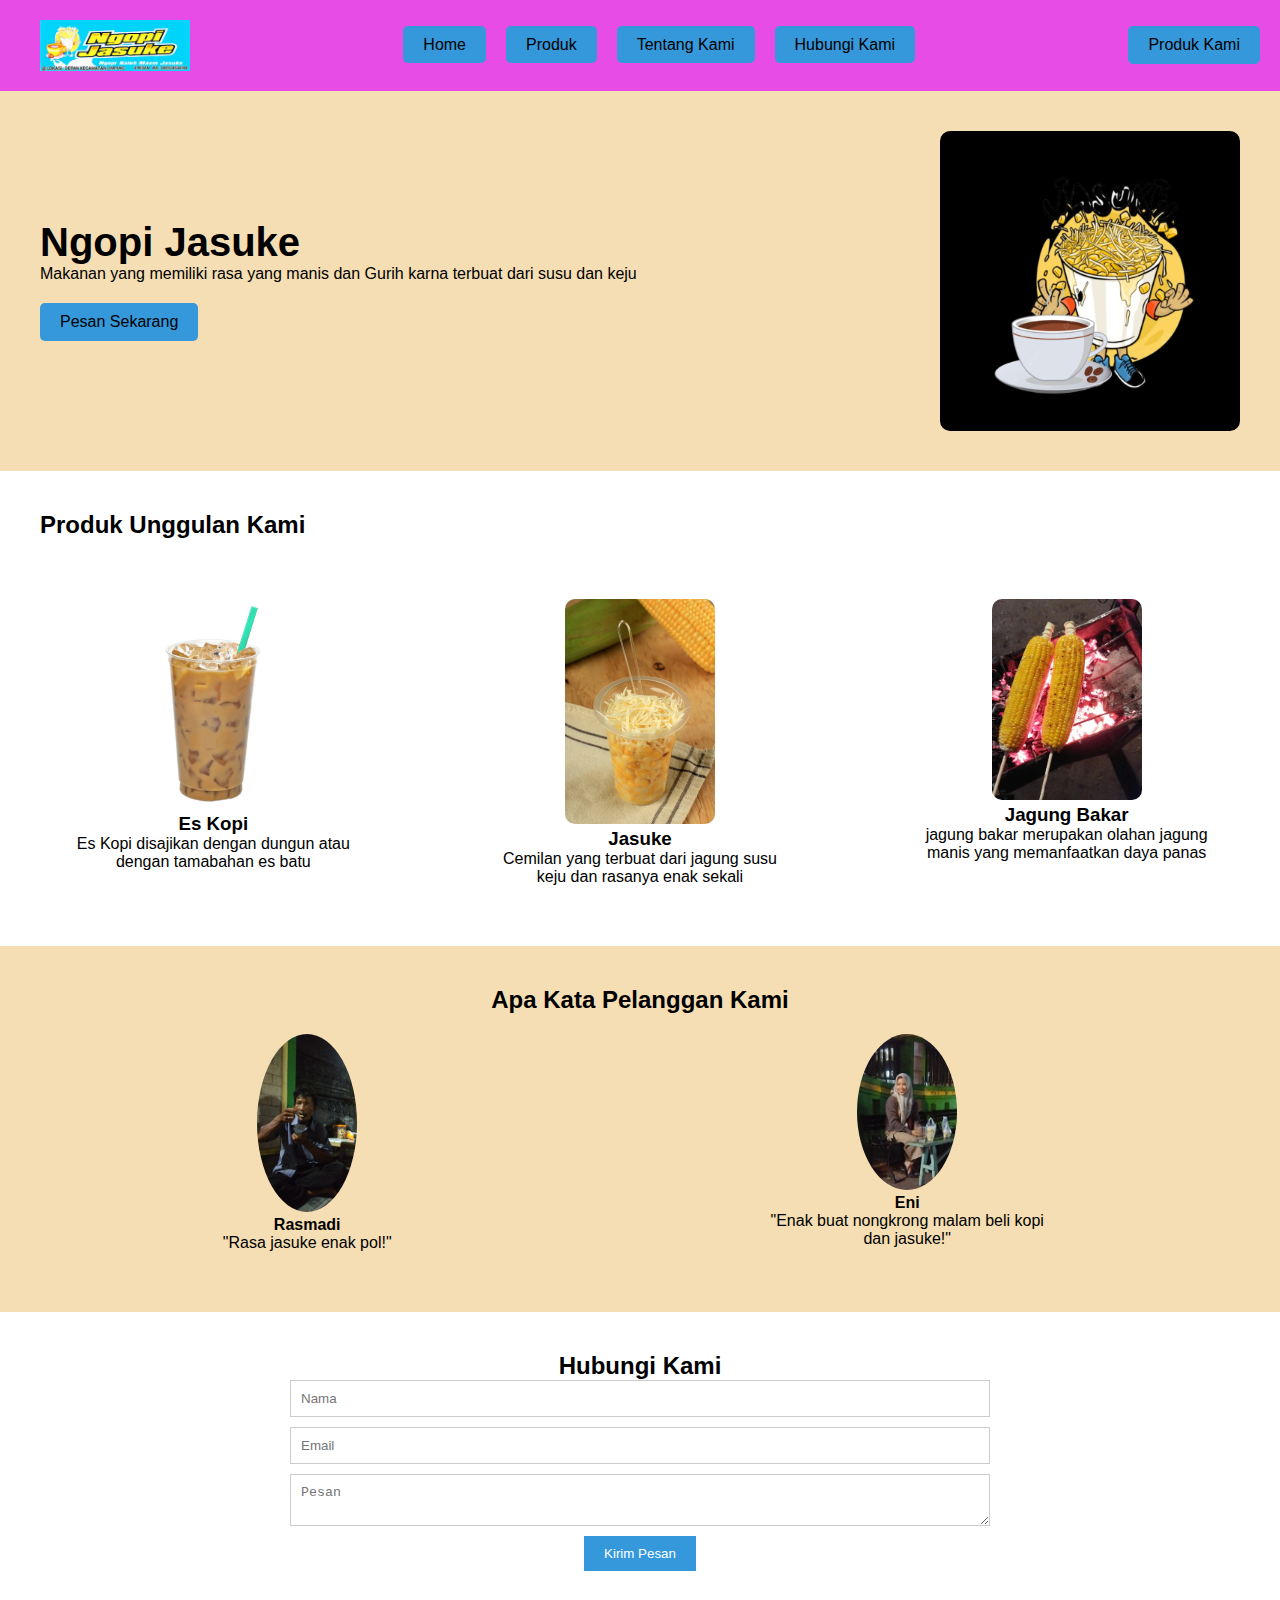
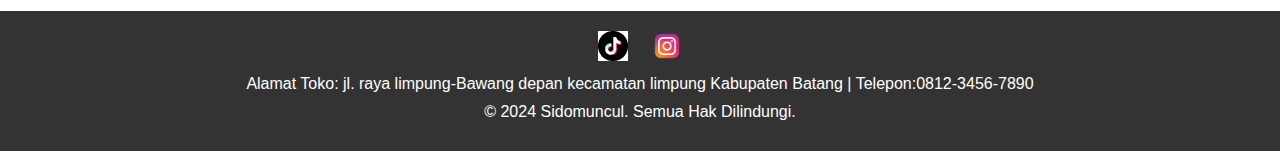
<file: index.html>
<!DOCTYPE html>
<html lang="en">
<head>
    <meta charset="UTF-8">
    <meta http-equiv="X-UA-Compatible" content="IE=edge">
    <meta name="viewport" content="width=device-width, initial-scale=1.0">
    <title>Document</title>
    <link rel="stylesheet" href="stlye.css">
</head>

<body>

<!-- Header -->
<header>
  <nav>
     <img src="asset/logo-1.png" alt="Logo UMKM" class="logo">
     <ul>
        <li><a href="#home" >Home</a></li>
        <li><a href="#products" >Produk</a></li>
        <li><a href="#contact" >Tentang Kami</a></li>
        <li><a href="#contact" >Hubungi Kami</a></li>
     </ul>
     <a href="#products" class="btn-order">Produk Kami</a>
  </nav>
</header>

<!-- Hero Section -->
<section id="hero">
    <div class="hero-content">
        <h1>Ngopi Jasuke</h1>
        <p>Makanan yang memiliki rasa yang manis dan
             Gurih karna terbuat dari susu dan keju</p>
        <a href="https://api.whatsapp.com/send?phone=62817220743&text=Hay%20kak%2c%20saya%20mau%20pesan" target="_blank"
          class="btn-primary">Pesan Sekarang</a>
    </div>
    <img src="asset/imeg-1.jpeg" alt="Gambar Produk Unggulan" class="hero-image">
</section>

<!-- Products Section -->
<section id="products">
    <h2>Produk Unggulan Kami</h2>
    <div class="product-list">
        <div class="product">
            <img src="asset/p-1.jpg" alt="Kerupuk Ikan">
            <h3>Es Kopi</h3>
            <p>Es Kopi disajikan dengan dungun atau dengan tamabahan es batu</p>
        </div>
        <div class="product">
            <img src="asset/p-2.jpg" alt="Kerupuk Bawang">
            <h3>Jasuke</h3>
            <p>Cemilan yang terbuat dari jagung susu keju dan rasanya enak sekali</p>
        </div>
        <div class="product">
            <img src="asset/p-3.jpg" alt="Kerupuk Udang">
            <h3>Jagung Bakar</h3>
            <P>jagung bakar merupakan olahan jagung manis yang memanfaatkan daya panas</P>
        </div>
    </div>
</section>

<!-- Testimonial Section -->
<section id="testimonials">
    <h2>Apa Kata Pelanggan Kami</h2>
    <div class="testimonials">
        <div class="testimonial">
            <img src="asset/avatar-1.png" alt="pelanggan">
            <h4>Rasmadi</h4>
            <p>"Rasa jasuke enak pol!"</p>
        </div>
        <div class="testimonial">
            <img src="asset/avatar-2.png" alt="pelanggan">
            <h4>Eni</h4>
            <p>"Enak buat nongkrong malam beli kopi dan jasuke!"</p>
        </div>
    </div>
</section>

<!-- Contact Us Section -->
<section id="contact">
    <h2>Hubungi Kami</h2>
    <form>
        <input type="text" placeholder="Nama" required>
        <input type="email" placeholder="Email" required>
        <textarea placeholder="Pesan" required></textarea>
        <button type="submit">Kirim Pesan</button>
    </form>
</section>

<!-- Footer -->
<footer>
    <div class="social-icons">
        <a href="#"><img src="asset/ico-tiktok.png" alt="Facebook"></a>
        <a href="#"><img src="asset/ico-ig.png" alt="Instagram"></a>
    </div>
        <p>Alamat Toko: jl. raya limpung-Bawang depan kecamatan limpung Kabupaten Batang | Telepon:0812-3456-7890</p>
        <p>&copy; 2024 Sidomuncul. Semua Hak Dilindungi.</p>
    </Footer>
</file>
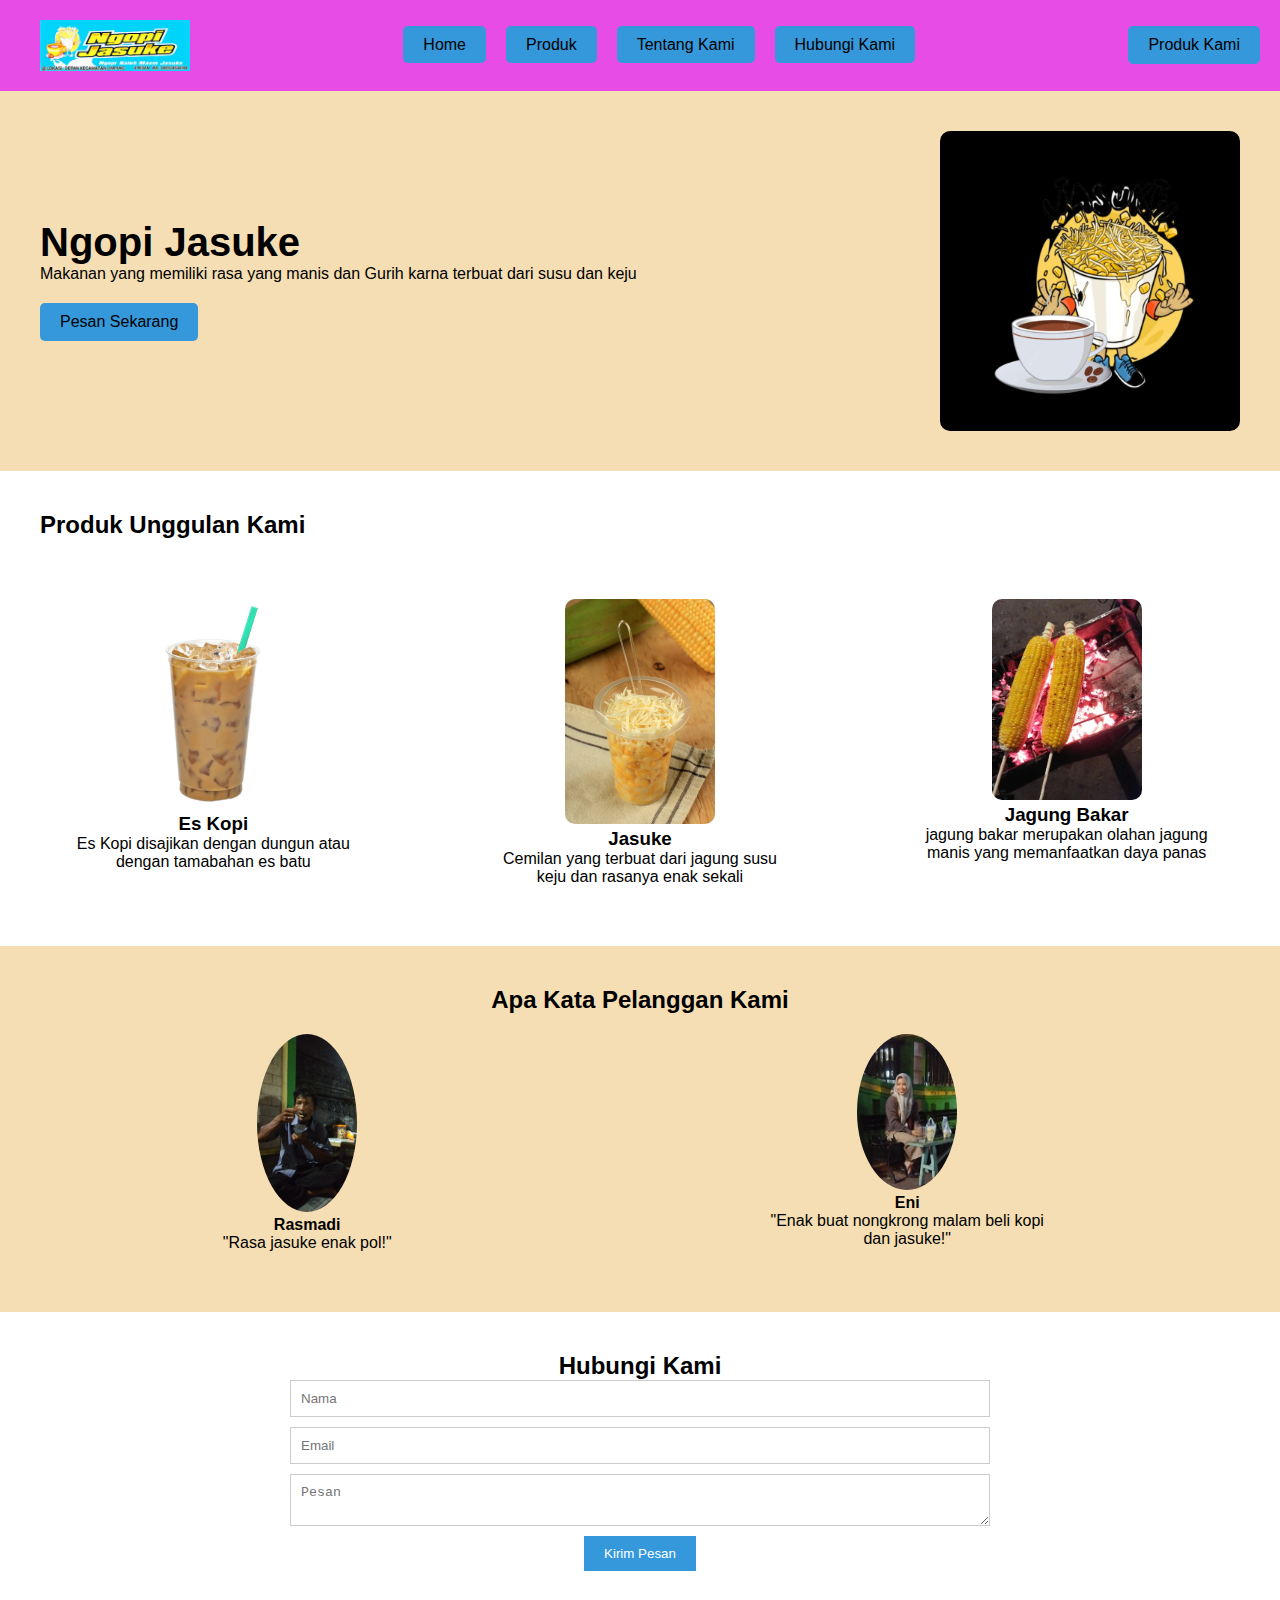
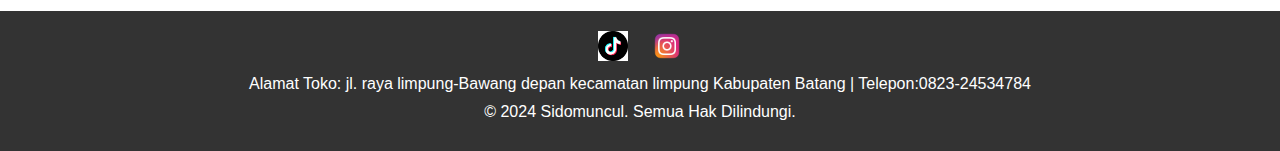
<file: index.html-1.html>
<!DOCTYPE html>
<html lang="en">
<head>
    <meta charset="UTF-8">
    <meta http-equiv="X-UA-Compatible" content="IE=edge">
    <meta name="viewport" content="width=device-width, initial-scale=1.0">
    <title>Document</title>
    <link rel="stylesheet" href="stlye.css">
</head>

<body>

<!-- Header -->
<header>
  <nav>
     <img src="asset/logo-1.png" alt="Logo UMKM" class="logo">
     <ul>
        <li><a href="#home" >Home</a></li>
        <li><a href="#products" >Produk</a></li>
        <li><a href="#contact" >Tentang Kami</a></li>
        <li><a href="#contact" >Hubungi Kami</a></li>
     </ul>
     <a href="#products" class="btn-order">Produk Kami</a>
  </nav>
</header>

<!-- Hero Section -->
<section id="hero">
    <div class="hero-content">
        <h1>Ngopi Jasuke</h1>
        <p>Makanan yang memiliki rasa yang manis dan
             Gurih karna terbuat dari susu dan keju</p>
        <a href="https://api.whatsapp.com/send?phone=62817220743&text=Hay%20kak%2c%20saya%20mau%20pesan" target="_blank"
          class="btn-primary">Pesan Sekarang</a>
    </div>
    <img src="asset/imeg-1.jpeg" alt="Gambar Produk Unggulan" class="hero-image">
</section>

<!-- Products Section -->
<section id="products">
    <h2>Produk Unggulan Kami</h2>
    <div class="product-list">
        <div class="product">
            <img src="asset/p-1.jpg" alt="Kerupuk Ikan">
            <h3>Es Kopi</h3>
            <p>Es Kopi disajikan dengan dungun atau dengan tamabahan es batu</p>
        </div>
        <div class="product">
            <img src="asset/p-2.jpg" alt="Kerupuk Bawang">
            <h3>Jasuke</h3>
            <p>Cemilan yang terbuat dari jagung susu keju dan rasanya enak sekali</p>
        </div>
        <div class="product">
            <img src="asset/p-3.jpg" alt="Kerupuk Udang">
            <h3>Jagung Bakar</h3>
            <P>jagung bakar merupakan olahan jagung manis yang memanfaatkan daya panas</P>
        </div>
    </div>
</section>

<!-- Testimonial Section -->
<section id="testimonials">
    <h2>Apa Kata Pelanggan Kami</h2>
    <div class="testimonials">
        <div class="testimonial">
            <img src="asset/avatar-1.png" alt="pelanggan">
            <h4>Rasmadi</h4>
            <p>"Rasa jasuke enak pol!"</p>
        </div>
        <div class="testimonial">
            <img src="asset/avatar-2.png" alt="pelanggan">
            <h4>Eni</h4>
            <p>"Enak buat nongkrong malam beli kopi dan jasuke!"</p>
        </div>
    </div>
</section>

<!-- Contact Us Section -->
<section id="contact">
    <h2>Hubungi Kami</h2>
    <form>
        <input type="text" placeholder="Nama" required>
        <input type="email" placeholder="Email" required>
        <textarea placeholder="Pesan" required></textarea>
        <button type="submit">Kirim Pesan</button>
    </form>
</section>

<!-- Footer -->
<footer>
    <div class="social-icons">
        <a href="#"><img src="asset/ico-tiktok.png" alt="Facebook"></a>
        <a href="#"><img src="asset/ico-ig.png" alt="Instagram"></a>
    </div>
        <p>Alamat Toko: jl. raya limpung-Bawang depan kecamatan limpung Kabupaten Batang | Telepon:0823-24534784</p>
        <p>&copy; 2024 Sidomuncul. Semua Hak Dilindungi.</p>
    </Footer>
</file>
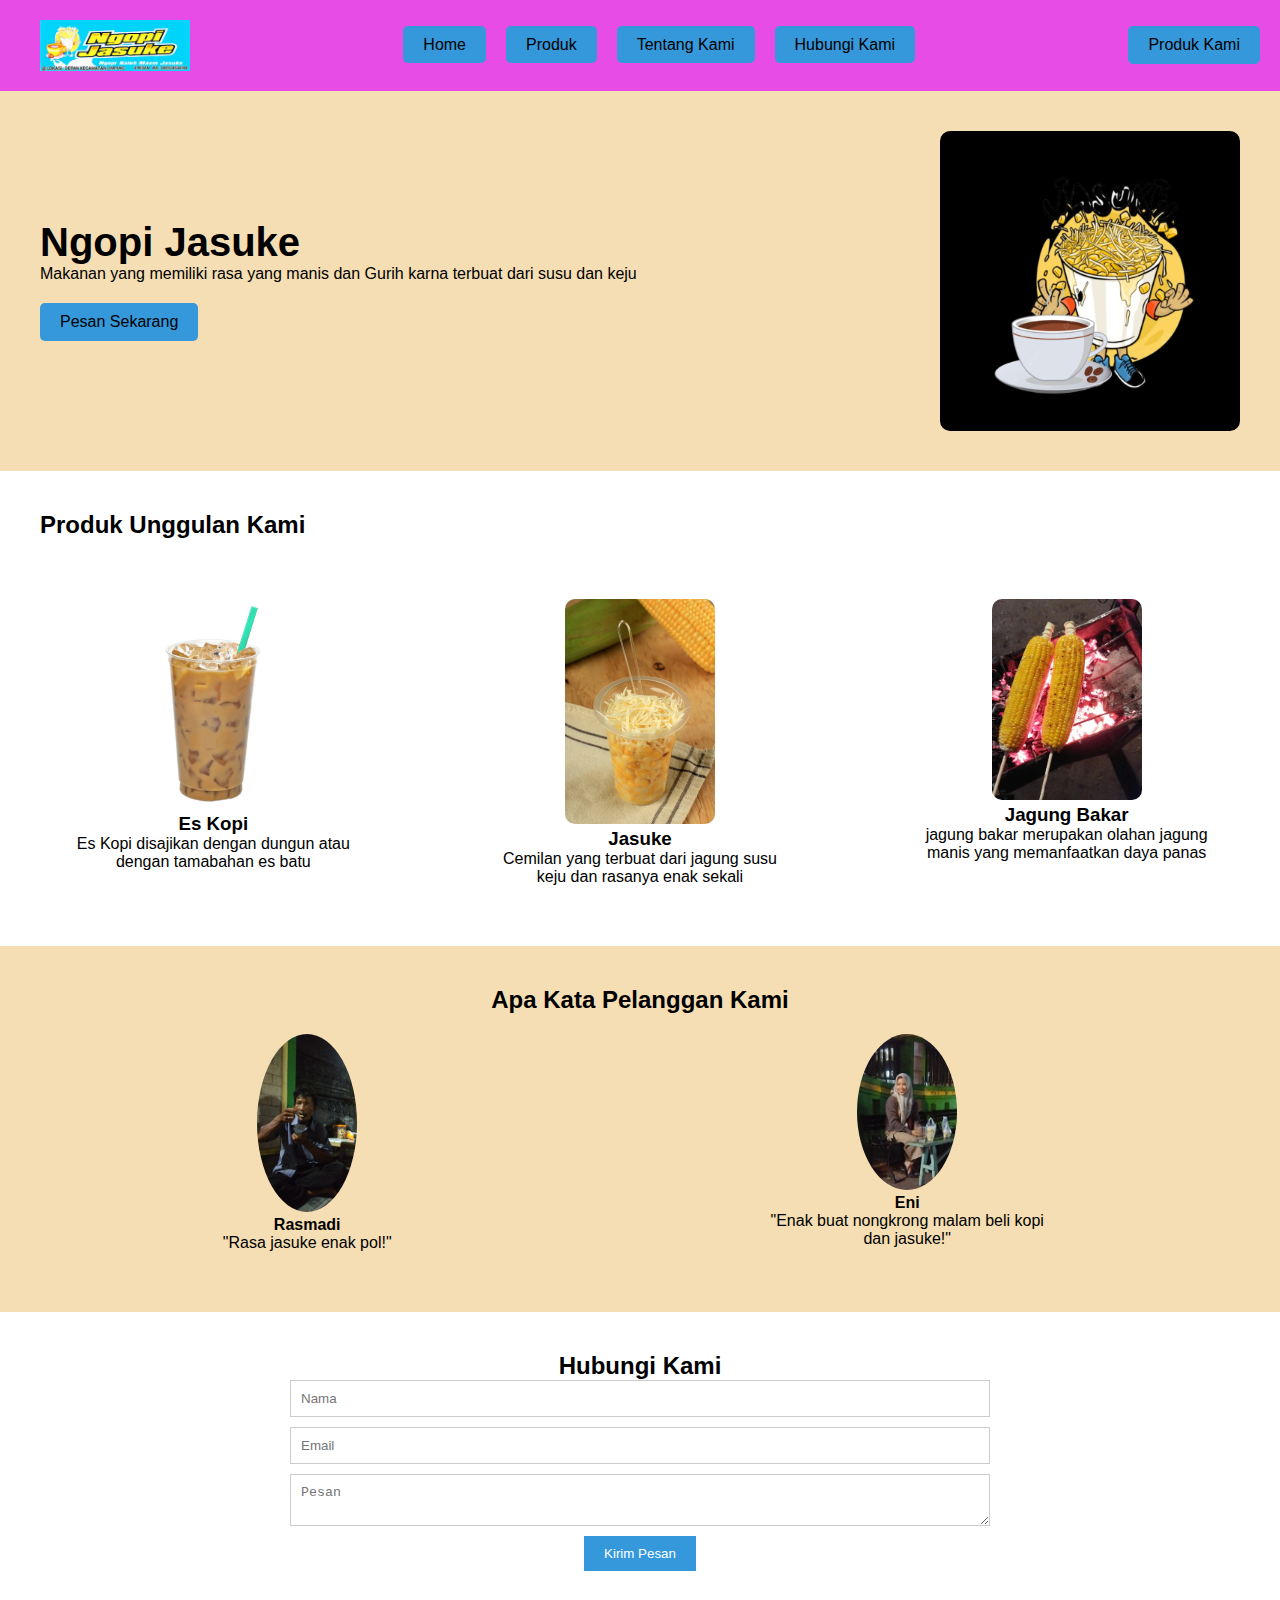
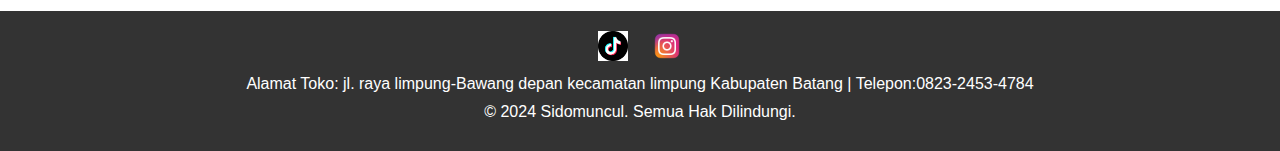
<file: index.html-2.html>
<!DOCTYPE html>
<html lang="en">
<head>
    <meta charset="UTF-8">
    <meta http-equiv="X-UA-Compatible" content="IE=edge">
    <meta name="viewport" content="width=device-width, initial-scale=1.0">
    <title>Document</title>
    <link rel="stylesheet" href="stlye.css">
</head>

<body>

<!-- Header -->
<header>
  <nav>
     <img src="asset/logo-1.png" alt="Logo UMKM" class="logo">
     <ul>
        <li><a href="#home" >Home</a></li>
        <li><a href="#products" >Produk</a></li>
        <li><a href="#contact" >Tentang Kami</a></li>
        <li><a href="#contact" >Hubungi Kami</a></li>
     </ul>
     <a href="#products" class="btn-order">Produk Kami</a>
  </nav>
</header>

<!-- Hero Section -->
<section id="hero">
    <div class="hero-content">
        <h1>Ngopi Jasuke</h1>
        <p>Makanan yang memiliki rasa yang manis dan
             Gurih karna terbuat dari susu dan keju</p>
        <a href="https://api.whatsapp.com/send?phone=62817220743&text=Hay%20kak%2c%20saya%20mau%20pesan" target="_blank"
          class="btn-primary">Pesan Sekarang</a>
    </div>
    <img src="asset/imeg-1.jpeg" alt="Gambar Produk Unggulan" class="hero-image">
</section>

<!-- Products Section -->
<section id="products">
    <h2>Produk Unggulan Kami</h2>
    <div class="product-list">
        <div class="product">
            <img src="asset/p-1.jpg" alt="Kerupuk Ikan">
            <h3>Es Kopi</h3>
            <p>Es Kopi disajikan dengan dungun atau dengan tamabahan es batu</p>
        </div>
        <div class="product">
            <img src="asset/p-2.jpg" alt="Kerupuk Bawang">
            <h3>Jasuke</h3>
            <p>Cemilan yang terbuat dari jagung susu keju dan rasanya enak sekali</p>
        </div>
        <div class="product">
            <img src="asset/p-3.jpg" alt="Kerupuk Udang">
            <h3>Jagung Bakar</h3>
            <P>jagung bakar merupakan olahan jagung manis yang memanfaatkan daya panas</P>
        </div>
    </div>
</section>

<!-- Testimonial Section -->
<section id="testimonials">
    <h2>Apa Kata Pelanggan Kami</h2>
    <div class="testimonials">
        <div class="testimonial">
            <img src="asset/avatar-1.png" alt="pelanggan">
            <h4>Rasmadi</h4>
            <p>"Rasa jasuke enak pol!"</p>
        </div>
        <div class="testimonial">
            <img src="asset/avatar-2.png" alt="pelanggan">
            <h4>Eni</h4>
            <p>"Enak buat nongkrong malam beli kopi dan jasuke!"</p>
        </div>
    </div>
</section>

<!-- Contact Us Section -->
<section id="contact">
    <h2>Hubungi Kami</h2>
    <form>
        <input type="text" placeholder="Nama" required>
        <input type="email" placeholder="Email" required>
        <textarea placeholder="Pesan" required></textarea>
        <button type="submit">Kirim Pesan</button>
    </form>
</section>

<!-- Footer -->
<footer>
    <div class="social-icons">
        <a href="#"><img src="asset/ico-tiktok.png" alt="Facebook"></a>
        <a href="#"><img src="asset/ico-ig.png" alt="Instagram"></a>
    </div>
        <p>Alamat Toko: jl. raya limpung-Bawang depan kecamatan limpung Kabupaten Batang | Telepon:0823-2453-4784</p>
        <p>&copy; 2024 Sidomuncul. Semua Hak Dilindungi.</p>
    </Footer>
</file>
<file: stlye.css>
/* Reset */
*  {
    margin: 0;
    padding: 0;
    box-sizing: border-box;
} 

body {
  font-family: Arial, sans-serif;
}

.logo {
    width: 150px;
    height: auto;
    margin-left: 20px;
}
header {
    background-color: #e74ce7;
    padding: 20px;
}

nav {
  display: flex;
  justify-content: space-between;
  align-items: center;
}

nav ul {
    list-style: none;
    display: flex;
    gap: 20px;
}

nav ul li {
    max-width: 200px;
}

nav a {
    text-decoration: none;
    color: #000000;
    background-color: #3498db;
    padding: 10px 20px;
    border-radius: 5px;
}

.btn-order {
    background-color: #3498db;
    color: black;
    padding: 10px 20px;
    border-radius: 5px;
}

/* Hero Section */
#hero {
    display: flex;
    flex-wrap: wrap;
    align-items: center;
    justify-content: space-between;
    padding: 40px;
    background-color: wheat;
}

.hero-image {
    width:50%;
    max-width: 300px;
    height: auto;
    border-radius: 10px;
}

.hero-content {
    max-width: 600px;
}

.hero-content h1 {
    font-size: 2.5rem;
}

.btn-primary {
    background-color: #3498db;
    color: black;
    display: inline-block;
    margin-top: 20px;
    padding: 10px 20px;
    border-radius: 5px;
    text-decoration: none;
}

/* Products Section */
#products h2 {
    padding:40px 0 0 40px;
}

.product-list {
    display:flex;
    flex-wrap: initial;
    justify-content: space-around;
    padding: 40px 0;
}

.product {
    text-align: center;
    max-width: 300px;
    margin: 20px;
}

.product img {
    width: 50%;
    height: flex;
    border-radius: 10px;
}

/* Testimonials Section */
#testimonials {
    background-color: wheat;
    padding: 40px;
    text-align: center;
}

.testimonials {
    display: flex;
    flex-wrap: wrap;
    justify-content: space-around;
}  

.testimonial {
    margin: 20px;
    max-width: 300px;
}

.testimonials img {
    width: 100px;
    height: auto;
    border-radius: 50%;
}

/* Contact Section */
#contact { 
    padding: 40px;
    text-align: center;
}  

form input,
form textarea {
    width: 100%;
    max-width: 700px;
    display: block;
    margin: 0 auto;
    padding: 10px;
    margin-bottom: 10px;
    border: 1px solid #ccc;
}

button {
    padding: 10px 20px;
    background-color: #3498db;
    color: white;
    border: none;
    cursor: pointer;
}

/* Footer */
footer {
    background-color: #333;
    color: white;
    text-align: center;
    padding: 20px;
}

footer p {
    margin: 10px 0;
}

.social-icons {
    margin-bottom: 10px;
}

.social-icons a img {
    width: 30px;
    margin: 0 10px;
}

/* Media Queries for Responsiveness */
@media (max-width: 768px) {
    nav ul {
        display: none;
    }

    nav {
     flex-direction: column;
    }

    .btn-order {
        margin-top: 10px;
     }

    .hero {
        flex-direction: column;
        text-align: center;
    }

    .hero-content h1 {
        font-size: 2rem;
    }
    .btn-primary {
        margin-bottom: 10px;
    }
    #products h2 {
        text-align: center;
    }

    .products-list {
        flex-direction: column;
        align-items: center;
    }

    .testimonials {
        flex-direction: column;
    }

    .testimonial {
        margin: auto;
    }

    form input,
    form textarea {
        width: 90%;
    }
}

@media (max-width: 480px) {
    .hero-content h1 {
        font-size: 1.8rem;
    }
     
    .product {
        width: 100%;
        margin: 10px 0;
    }

    .testimonial {
        width: 100%;
    }
}
</file>
